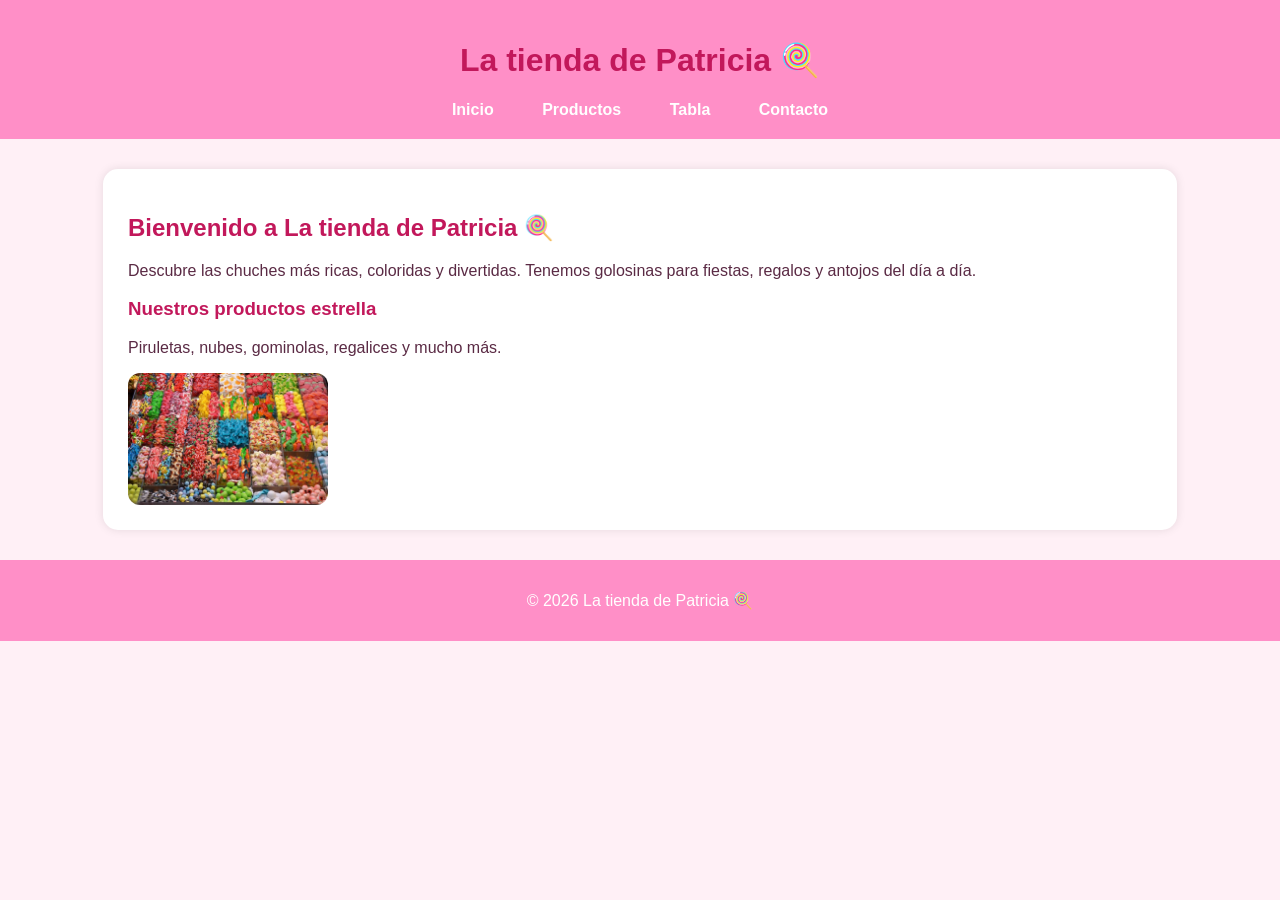
<file: index.html>
<!DOCTYPE html>
<html lang="es">
<head>
    <meta charset="UTF-8">
    <meta name="viewport" content="width=device-width, initial-scale=1.0">
   <title>La tienda de Patricia</title>
    <link rel="stylesheet" href="style.css">
</head>

<body>

<header>
    <h1> La tienda de Patricia 🍭 </h1>
    <nav>
        <a href="index.html">Inicio</a>
        <a href="productos.html">Productos</a>
        <a href="tabla.html">Tabla</a>
        <a href="contacto.html">Contacto</a>
    </nav>
</header>

<section>
    <h2>Bienvenido a La tienda de Patricia 🍭</h2>
    <p>Descubre las chuches más ricas, coloridas y divertidas. Tenemos golosinas para fiestas, regalos y antojos del día a día.</p>

    <h3>Nuestros productos estrella</h3>
    <p>Piruletas, nubes, gominolas, regalices y mucho más.</p>

    
    

    <img src="imagenes/variado.jpg" alt="Chucherías variadas">
</section>

<footer>
    <p>© 2026 La tienda de Patricia 🍭</p>
</footer>

</body>
</html>
</file>
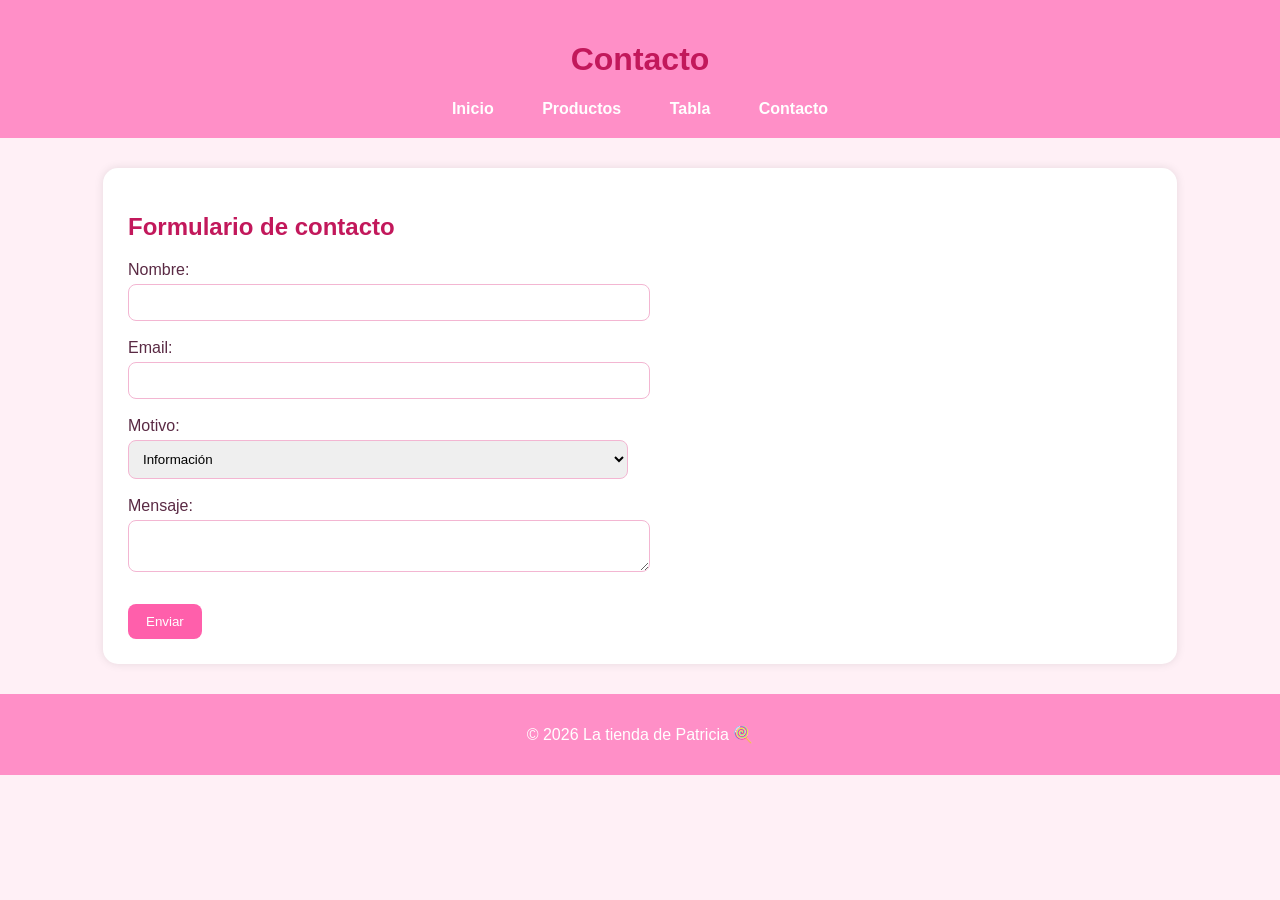
<file: contacto.html>
<!DOCTYPE html>
<html lang="es">
<head>
    <meta charset="UTF-8">
    <meta name="viewport" content="width=device-width, initial-scale=1.0">
    <title>Contacto</title>
    <link rel="stylesheet" href="style.css">
</head>

<body>

<header>
    <h1>Contacto</h1>
    <nav>
        <a href="index.html">Inicio</a>
        <a href="productos.html">Productos</a>
        <a href="tabla.html">Tabla</a>
        <a href="contacto.html">Contacto</a>
    </nav>
</header>

<section>
    <h2>Formulario de contacto</h2>

    <form action="#" method="post">

        <label for="nombre">Nombre:</label><br>
        <input type="text" id="nombre" name="nombre" required><br><br>

        <label for="email">Email:</label><br>
        <input type="email" id="email" name="email" required><br><br>

        <label for="motivo">Motivo:</label><br>
        <select id="motivo" name="motivo">
            <option>Información</option>
            <option>Pedido</option>
            <option>Sugerencia</option>
            <option>Reclamación</option>
        </select><br><br>

        <label for="mensaje">Mensaje:</label><br>
        <textarea id="mensaje" name="mensaje" required></textarea><br><br>

        <button type="submit">Enviar</button>

    </form>
</section>

<footer>
    <p>© 2026 La tienda de Patricia 🍭</p>
</footer>

</body>
</html>
</file>
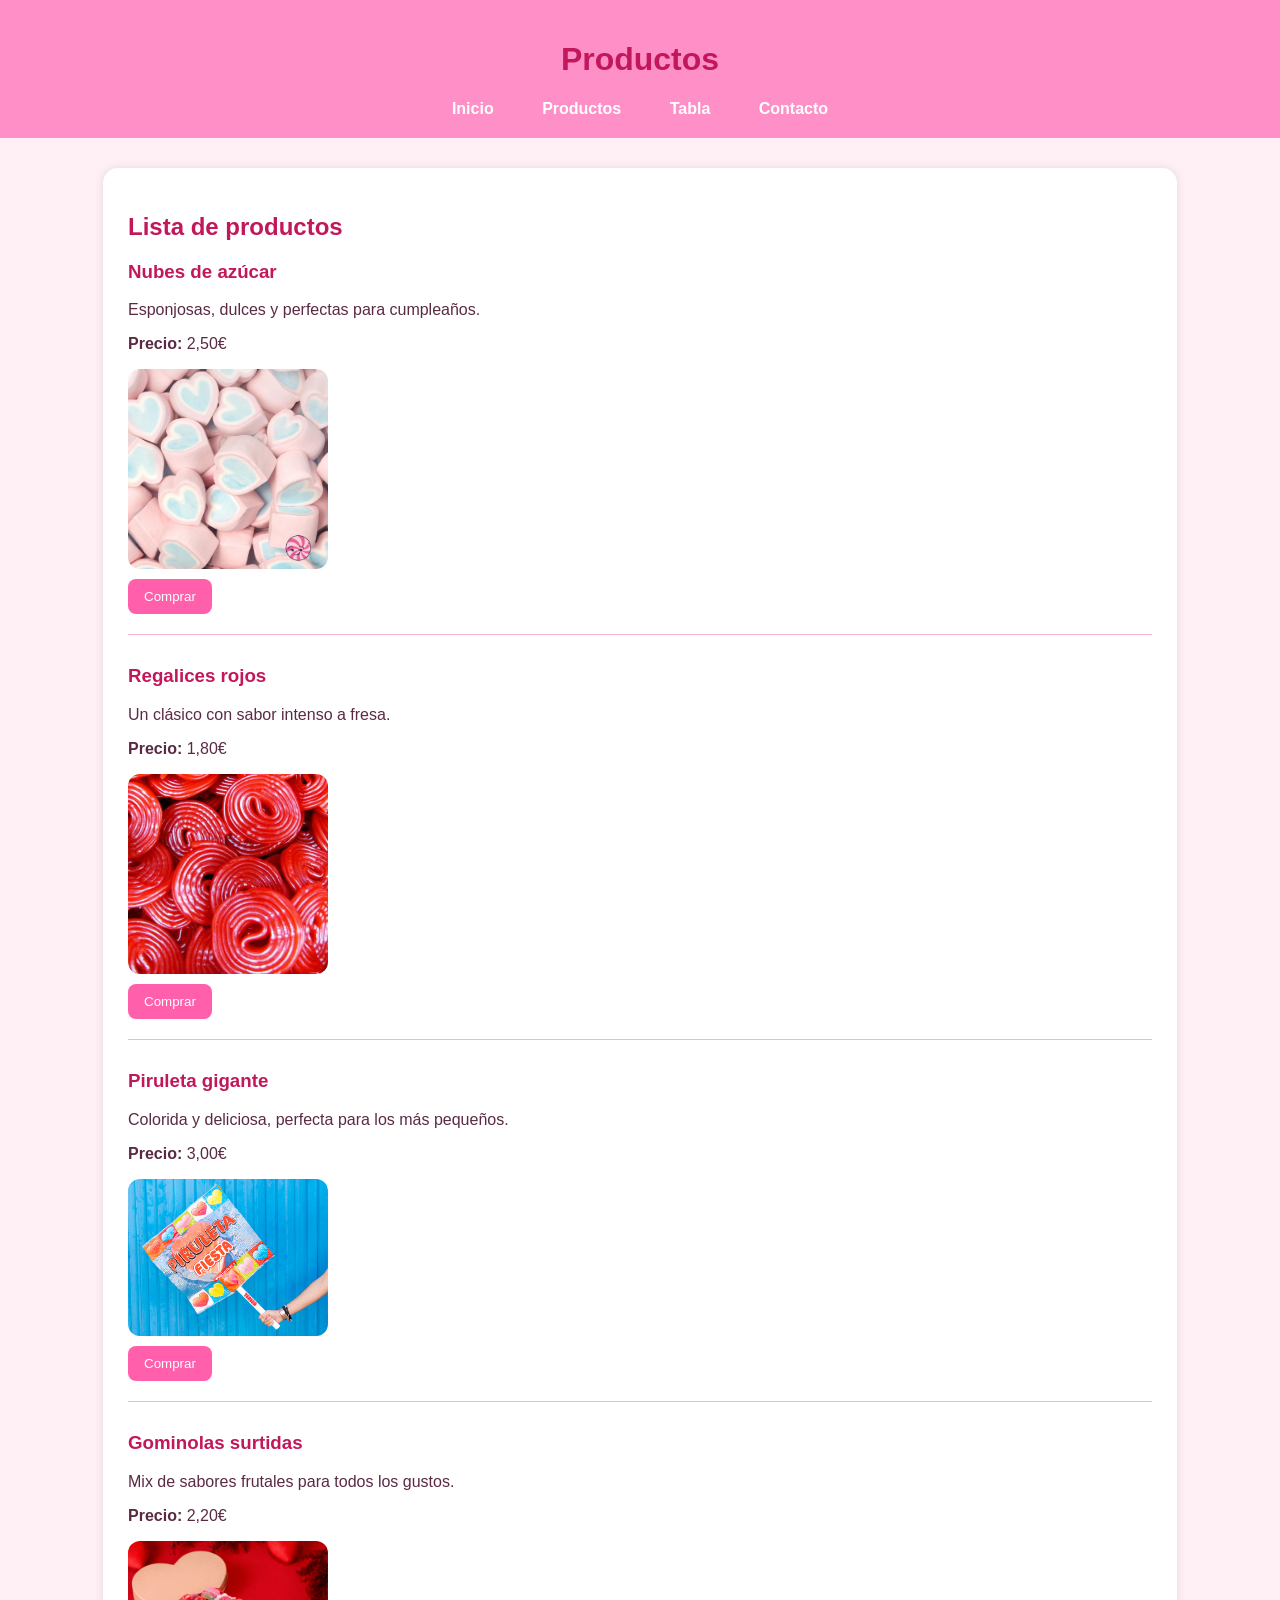
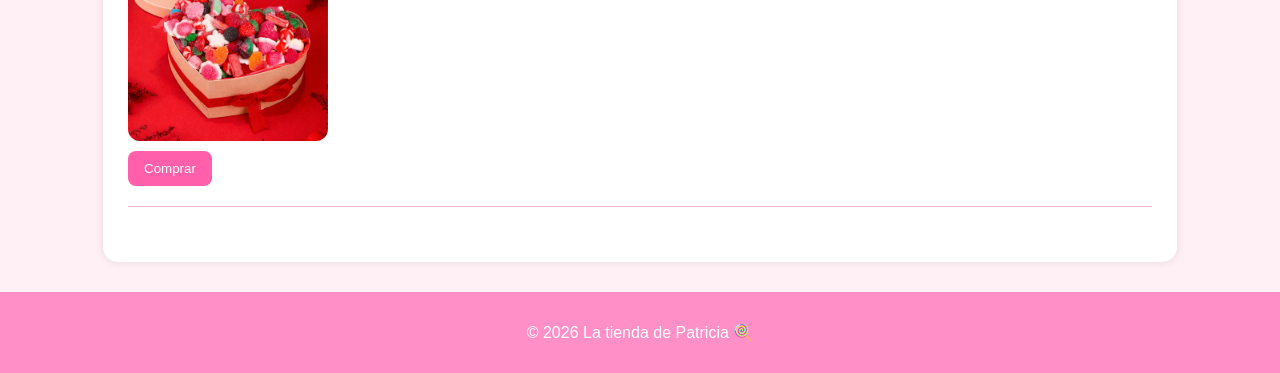
<file: productos.html>
<!DOCTYPE html>
<html lang="es">
<head>
    <meta charset="UTF-8">
    <title>Productos</title>
    <link rel="stylesheet" href="style.css">
</head>

<body>

<header>
    <h1>Productos</h1>
    <nav>
        <a href="index.html">Inicio</a>
        <a href="productos.html">Productos</a>
        <a href="tabla.html">Tabla</a>
        <a href="contacto.html">Contacto</a>
    </nav>
</header>

<section>
    <h2>Lista de productos</h2>

    <article>
        <h3>Nubes de azúcar</h3>
        <p>Esponjosas, dulces y perfectas para cumpleaños.</p>
        <p><strong>Precio:</strong> 2,50€</p>
       <img src="imagenes/nubes.png" alt="Nubes de azúcar">
       <button type="button">Comprar</button>
    </article>

    <article>
        <h3>Regalices rojos</h3>
        <p>Un clásico con sabor intenso a fresa.</p>
        <p><strong>Precio:</strong> 1,80€</p>
        <img src="imagenes/regalices.png" alt="Regalices rojos">
        <button type="button">Comprar</button>
    </article>

    <article>
        <h3>Piruleta gigante</h3>
        <p>Colorida y deliciosa, perfecta para los más pequeños.</p>
        <p><strong>Precio:</strong> 3,00€</p>
        <img src="imagenes/piruleta.jpg" alt="Piruleta gigante">
        <button type="button">Comprar</button>
    </article>

    <article>
        <h3>Gominolas surtidas</h3>
        <p>Mix de sabores frutales para todos los gustos.</p>
        <p><strong>Precio:</strong> 2,20€</p>
        <img src="imagenes/surtido.png" alt="Surtido de gominolas">
        <button type="button">Comprar</button>
    </article>

</section>

<footer>
    <p>© 2026 La tienda de Patricia 🍭</p>
</footer>

</body>
</html>
</file>
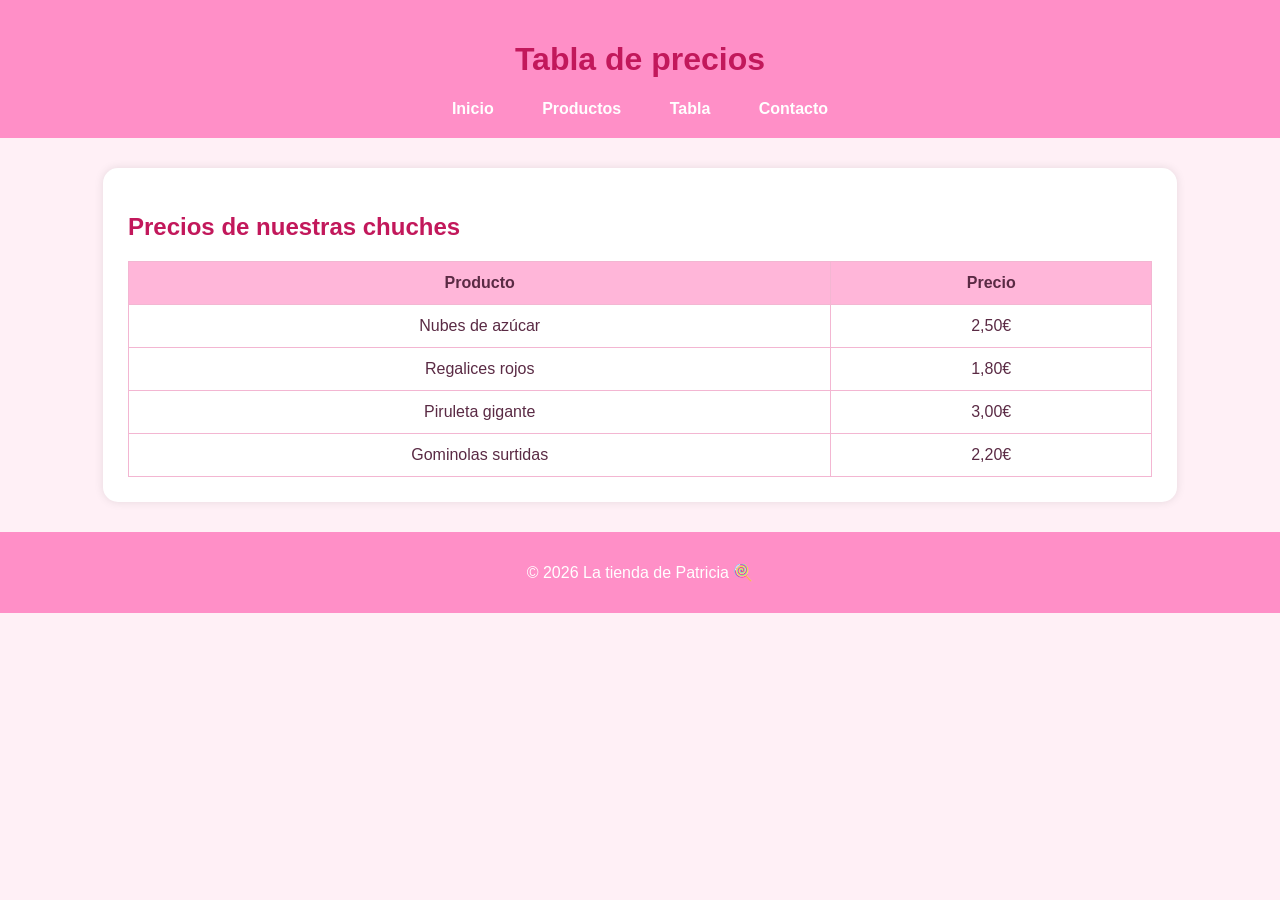
<file: tabla.html>
<!DOCTYPE html>
<html lang="es">
<head>
    <meta charset="UTF-8">
    <meta name="viewport" content="width=device-width, initial-scale=1.0">
    <title>Tabla</title>
    <link rel="stylesheet" href="style.css">
</head>

<body>

<header>
    <h1>Tabla de precios</h1>
    <nav>
        <a href="index.html">Inicio</a>
        <a href="productos.html">Productos</a>
        <a href="tabla.html">Tabla</a>
        <a href="contacto.html">Contacto</a>
    </nav>
</header>

<section>
    <h2>Precios de nuestras chuches</h2>

    <table>
        <thead>
            <tr>
                <th>Producto</th>
                <th>Precio</th>
            </tr>
        </thead>
        <tbody>
            <tr>
                <td>Nubes de azúcar</td>
                <td>2,50€</td>
            </tr>
            <tr>
                <td>Regalices rojos</td>
                <td>1,80€</td>
            </tr>
            <tr>
                <td>Piruleta gigante</td>
                <td>3,00€</td>
            </tr>
            <tr>
                <td>Gominolas surtidas</td>
                <td>2,20€</td>
            </tr>
        </tbody>
    </table>
</section>

<footer>
    <p>© 2026 La tienda de Patricia 🍭</p>
</footer>

</body>
</html>
</file>
<file: style.css>
body {
    font-family: Arial, sans-serif;
    margin: 0;
    padding: 0;
    background-color: #fff0f6;
    color: #5a2a44;
}

header {
    background-color: #ff8fc7;
    color: white;
    padding: 20px;
    text-align: center;
}

nav {
    margin-top: 10px;
}

nav a {
    color: white;
    margin: 10px;
    text-decoration: none;
    font-weight: bold;
    padding: 8px 12px;
    border-radius: 8px;
}

nav a:hover {
    background-color: #ff5fab;
}

section {
    width: 80%;
    margin: 30px auto;
    background-color: white;
    padding: 25px;
    border-radius: 15px;
    box-shadow: 0 0 10px rgba(0,0,0,0.1);
}

h1, h2, h3 {
    color: #c2185b;
}

img {
    width: 200px;
    border-radius: 12px;
    display: block;
    margin-top: 10px;
}

article {
    margin-bottom: 30px;
    padding-bottom: 20px;
    border-bottom: 1px solid #f3b6d2;
}

table {
    width: 100%;
    border-collapse: collapse;
    margin-top: 20px;
    background-color: white;
}

th {
    background-color: #ffb6d9;
    color: #5a2a44;
}

th, td {
    border: 1px solid #f3b6d2;
    padding: 12px;
    text-align: center;
}

form input,
form textarea {
    width: 100%;
    max-width: 500px;
    padding: 10px;
    margin-top: 5px;
    border: 1px solid #f3b6d2;
    border-radius: 8px;
}

form button {
    background-color: #ff5fab;
    color: white;
    border: none;
    padding: 10px 18px;
    border-radius: 8px;
    cursor: pointer;
}

button {
    background-color: #ff5fab;
    color: white;
    border: none;
    padding: 10px 16px;
    border-radius: 8px;
    cursor: pointer;
    margin-top: 10px;
}

form button:hover {
    background-color: #e04895;
}

button:hover {
    background-color: #e04895;
    transform: scale(1.05);
}

article:hover {
    background-color: #fff8fb;
}

nav a:hover {
    background-color: #ff5fab;
    color: white;
}


footer {
    text-align: center;
    background-color: #ff8fc7;
    color: white;
    padding: 15px;
    margin-top: 30px;
}

form select {
    width: 100%;
    max-width: 500px;
    padding: 10px;
    margin-top: 5px;
    border: 1px solid #f3b6d2;
    border-radius: 8px;
}
</file>
